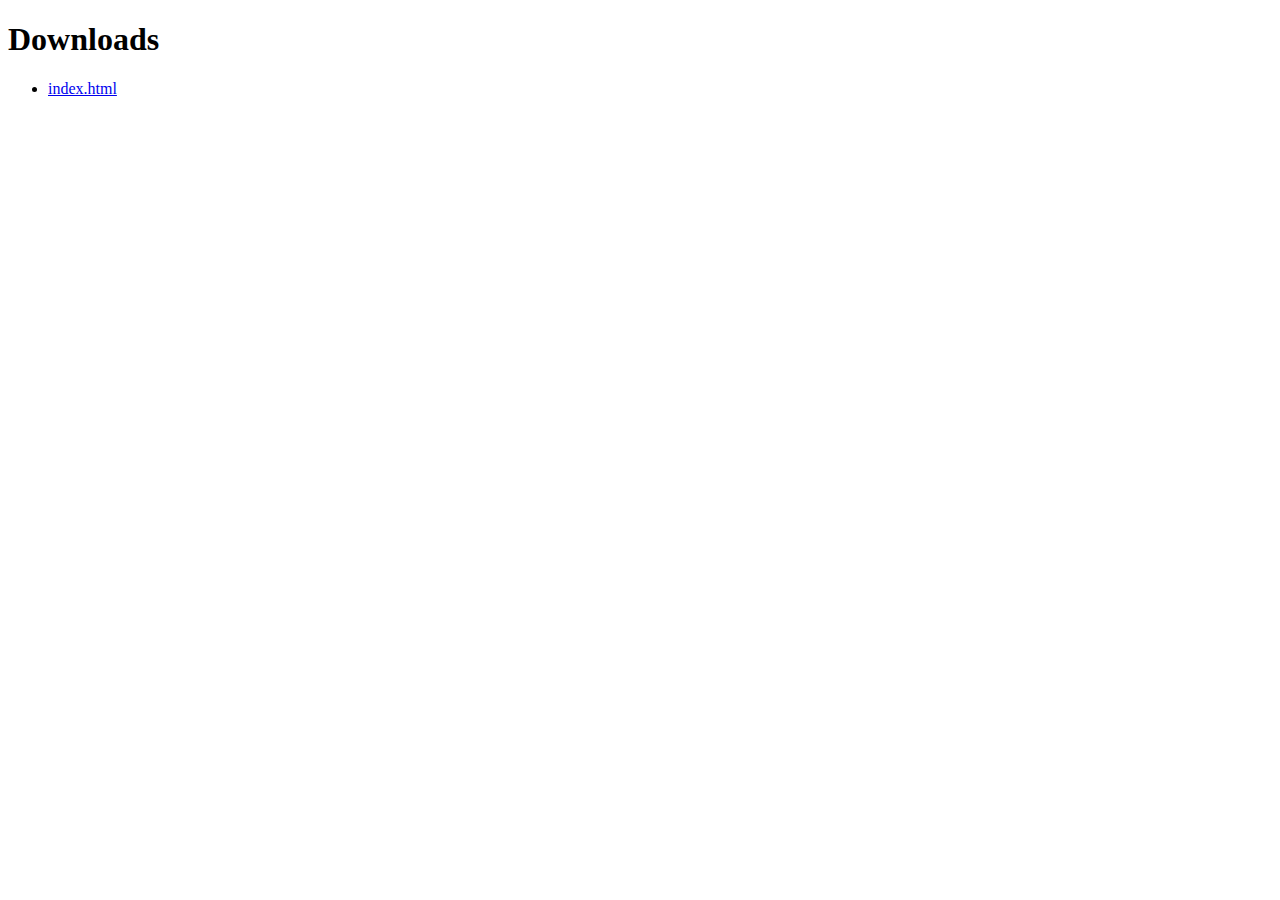
<file: _downloads.html>
<!DOCTYPE html>
<html>
	<head>
		<meta charset="UTF-8">
        <title> Downloads </title>
    </head>
    <body>
        <h1> Downloads </h1>
        <ul>
            <li><a id="http://findmatthew.com/" href="index.html"> index.html </a></li>
        </ul>
    </body>
</html>
</file>
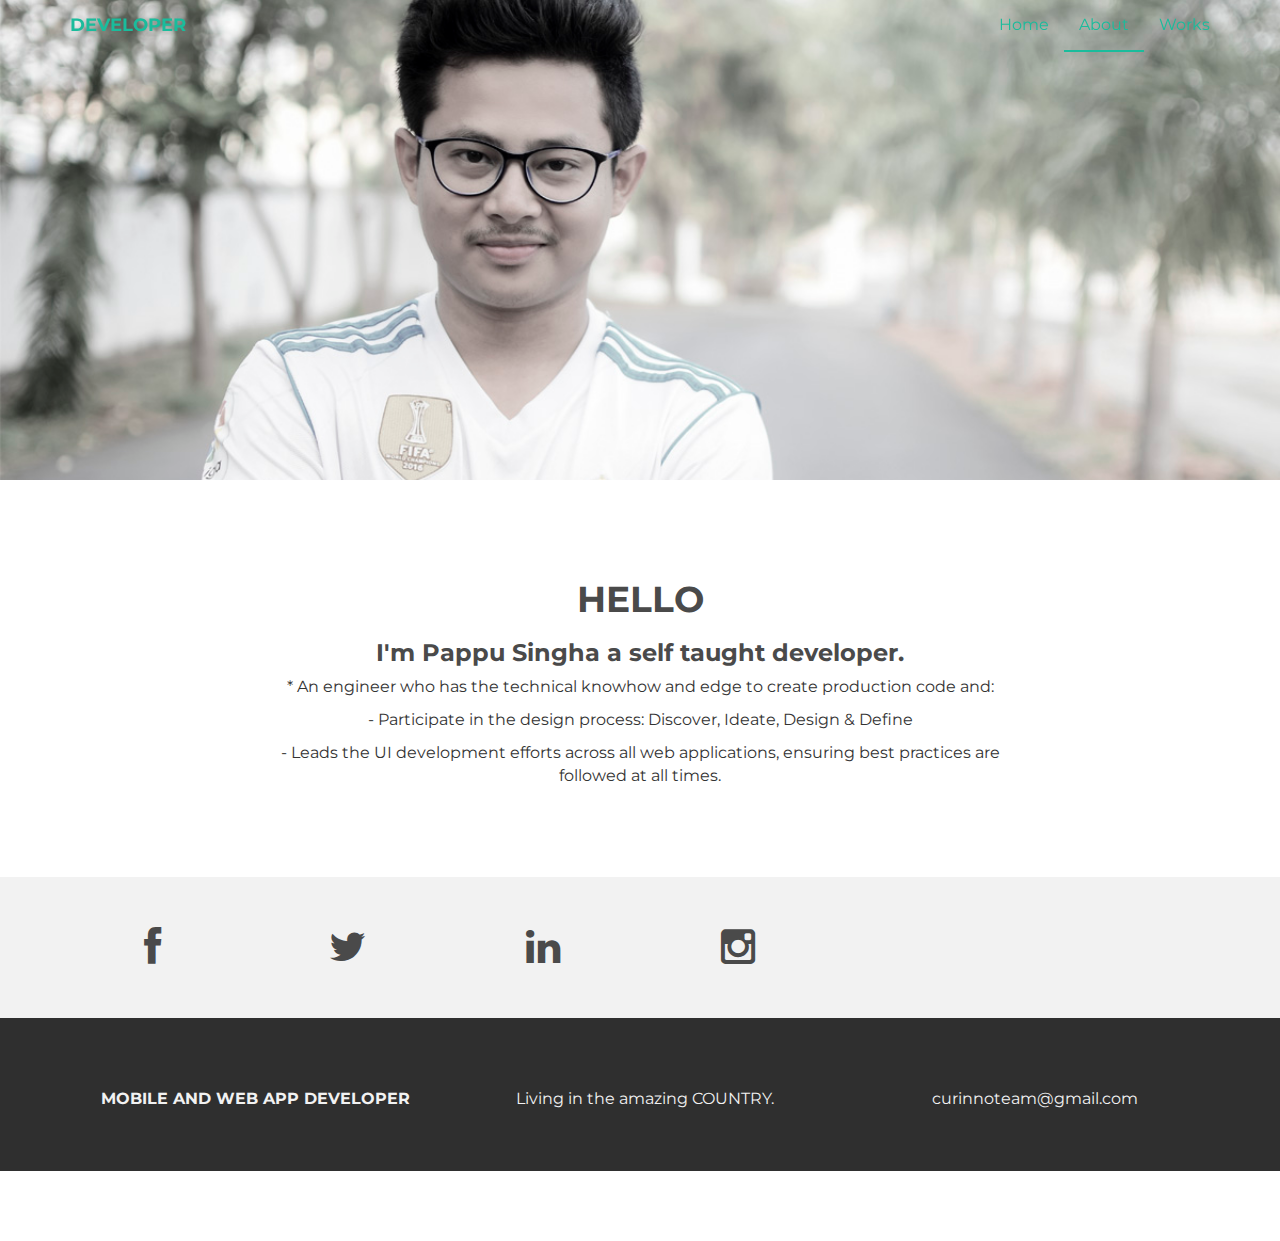
<file: about.html>
<!DOCTYPE html>
<html lang="en">
  <head>
    <meta charset="utf-8">
    <meta http-equiv="X-UA-Compatible" content="IE=edge">
    <meta name="viewport" content="width=device-width, initial-scale=1">
    <meta name="description" content="">
    <meta name="author" content="">
    <link rel="shortcut icon" href="assets/ico/favicon.ico">

    <title>PAPPU SINGHA</title>

    <!-- Bootstrap core CSS -->
    <link href="assets/css/bootstrap.css" rel="stylesheet">

    <!-- Custom styles for this template -->
    <link href="assets/css/style.css" rel="stylesheet">
    <link href="assets/css/font-awesome.min.css" rel="stylesheet">

    <!-- Just for debugging purposes. Don't actually copy this line! -->
    <!--[if lt IE 9]><script src="../../assets/js/ie8-responsive-file-warning.js"></script><![endif]-->

    <!-- HTML5 shim and Respond.js IE8 support of HTML5 elements and media queries -->
    <!--[if lt IE 9]>
      <script src="https://oss.maxcdn.com/libs/html5shiv/3.7.0/html5shiv.js"></script>
      <script src="https://oss.maxcdn.com/libs/respond.js/1.4.2/respond.min.js"></script>
    <![endif]-->
  </head>

  <body>

    <!-- Static navbar -->
    <div class="navbar navbar-default navbar-fixed-top" role="navigation">
      <div class="container">
        <div class="navbar-header">
          <button type="button" class="navbar-toggle" data-toggle="collapse" data-target=".navbar-collapse">
            <span class="sr-only">Toggle navigation</span>
            <span class="icon-bar"></span>
            <span class="icon-bar"></span>
            <span class="icon-bar"></span>
          </button>
          <a class="navbar-brand" href="index.html">DEVELOPER</a>
        </div>
        <div class="navbar-collapse collapse">
          <ul class="nav navbar-nav navbar-right">
            <li><a href="index.html">Home</a></li>
            <li class="active"><a href="about.html">About</a></li>
            <li><a href="index.html#works">Works</a></li>
          </ul>
        </div><!--/.nav-collapse -->
      </div>
    </div>


	<div id="aboutwrap">
	    <div class="container">
			<div class="row">
				<div class="col-lg-6 col-lg-offset-3">
				</div>
			</div><! --/row -->
	    </div> <!-- /container -->
	</div><! --/aboutwrap -->

	<div class="container">
		<div class="row centered mt mb">
			<div class="col-lg-8 col-lg-offset-2">
				<h1>HELLO</h1>
          <h3>I'm Pappu Singha a self taught developer.</h3>
          <p>* An engineer who has the technical knowhow and edge to create production code and:</p>
          <p>- Participate in the design process: Discover, Ideate, Design & Define</p>
          <p>- Leads the UI development efforts across all web applications, ensuring best practices are followed at all times.</p>
			</div>

		</div><! --/row -->
	</div><! --/container -->

	<div id="social" >
		<div class="container">
			<div class="row centered">
        <div class="col-lg-2">
					<a href="http://facebook.com/dip.pappu"><i class="fa fa-facebook"></i></a>
				</div>
				<div class="col-lg-2">
					<a href="http://twitter.com/dipmeiteipappu1"><i class="fa fa-twitter"></i></a>
				</div>
				<div class="col-lg-2">
					<a href="http://linkedin.com/in/pappu-singha-677b95112"><i class="fa fa-linkedin"></i></a>
				</div>
				<div class="col-lg-2">
					<a href="http://instagram.com/dipmeitei"><i class="fa fa-instagram"></i></a>
				</div>

			</div><! --/row -->
		</div><! --/container -->
	</div><! --/social -->

	<div id="footerwrap">
		<div class="container">
			<div class="row centered">
				<div class="col-lg-4">
					<p><b>MOBILE AND WEB APP DEVELOPER</b></p>
				</div>

				<div class="col-lg-4">
					<p>Living in the amazing COUNTRY.</p>
				</div>
				<div class="col-lg-4">
					<p>curinnoteam@gmail.com</p>
				</div>

			</div>

		</div>
	</div><! --/footerwrap -->



    <!-- Bootstrap core JavaScript
    ================================================== -->
    <!-- Placed at the end of the document so the pages load faster -->
    <script src="https://ajax.googleapis.com/ajax/libs/jquery/1.11.0/jquery.min.js"></script>
    <script src="assets/js/bootstrap.min.js"></script>
  </body>
</html>
</file>
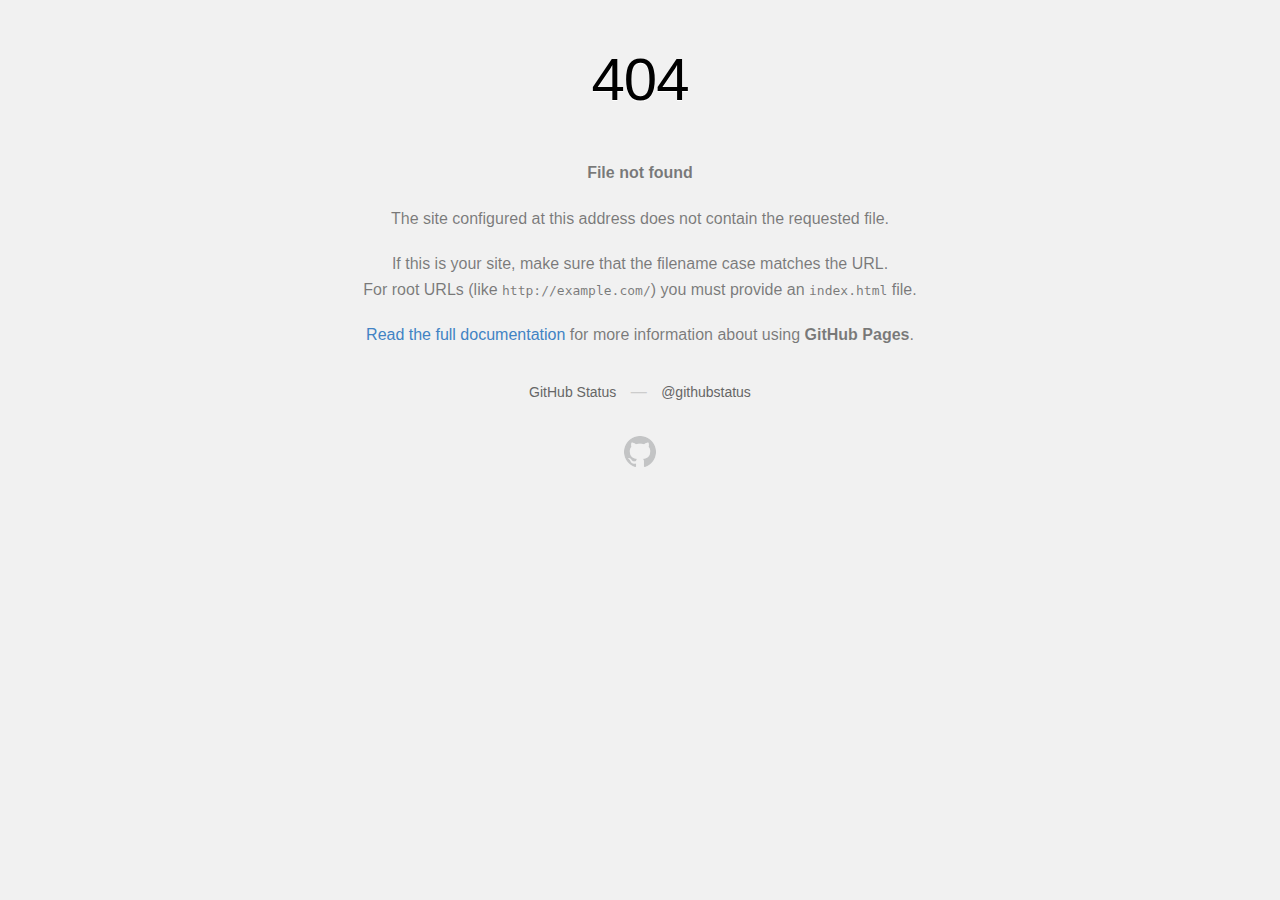
<file: img/filler.jpg.html>
<!DOCTYPE html>
<html>
  <head>
    <meta http-equiv="Content-type" content="text/html; charset=utf-8">
    <meta http-equiv="Content-Security-Policy" content="default-src 'none'; style-src 'unsafe-inline'; img-src data:; connect-src 'self'">
    <title>Page not found &middot; GitHub Pages</title>
    <style type="text/css" media="screen">
      body {
        background-color: #f1f1f1;
        margin: 0;
        font-family: "Helvetica Neue", Helvetica, Arial, sans-serif;
      }

      .container { margin: 50px auto 40px auto; width: 600px; text-align: center; }

      a { color: #4183c4; text-decoration: none; }
      a:hover { text-decoration: underline; }

      h1 { width: 800px; position:relative; left: -100px; letter-spacing: -1px; line-height: 60px; font-size: 60px; font-weight: 100; margin: 0px 0 50px 0; text-shadow: 0 1px 0 #fff; }
      p { color: rgba(0, 0, 0, 0.5); margin: 20px 0; line-height: 1.6; }

      ul { list-style: none; margin: 25px 0; padding: 0; }
      li { display: table-cell; font-weight: bold; width: 1%; }

      .logo { display: inline-block; margin-top: 35px; }
      .logo-img-2x { display: none; }
      @media
      only screen and (-webkit-min-device-pixel-ratio: 2),
      only screen and (   min--moz-device-pixel-ratio: 2),
      only screen and (     -o-min-device-pixel-ratio: 2/1),
      only screen and (        min-device-pixel-ratio: 2),
      only screen and (                min-resolution: 192dpi),
      only screen and (                min-resolution: 2dppx) {
        .logo-img-1x { display: none; }
        .logo-img-2x { display: inline-block; }
      }

      #suggestions {
        margin-top: 35px;
        color: #ccc;
      }
      #suggestions a {
        color: #666666;
        font-weight: 200;
        font-size: 14px;
        margin: 0 10px;
      }

    </style>
  </head>
  <body>

    <div class="container">

      <h1>404</h1>
      <p><strong>File not found</strong></p>

      <p>
        The site configured at this address does not
        contain the requested file.
      </p>

      <p>
        If this is your site, make sure that the filename case matches the URL.<br>
        For root URLs (like <code>http://example.com/</code>) you must provide an
        <code>index.html</code> file.
      </p>

      <p>
        <a href="https://help.github.com/pages/">Read the full documentation</a>
        for more information about using <strong>GitHub Pages</strong>.
      </p>

      <div id="suggestions">
        <a href="https://status.github.com">GitHub Status</a> &mdash;
        <a href="https://twitter.com/githubstatus">@githubstatus</a>
      </div>

      <a href="/" class="logo logo-img-1x">
        <img width="32" height="32" title="" alt="" src="[data-uri]">
      </a>

      <a href="/" class="logo logo-img-2x">
        <img width="32" height="32" title="" alt="" src="[data-uri]">
      </a>
    </div>
  </body>
</html>
</file>
<file: assets/css/style.css>
/*
 * Author: Carlos Alvarez
 * URL: http://Alvarez.is
 *
 * Project Name: NYC Design
 * Version: 1.0
 * Date: 04-20-2014
 * URL:
 */


/* ==========================================================================
   Base Styles, Bootstrap Modifications & Fonts Import
   ========================================================================== */

@import url(http://fonts.googleapis.com/css?family=Montserrat:400,700);


::-moz-selection {
    background: #f2c2c9;
    color: #a4003a;
    text-shadow: none;
}

::selection {
    background: #16a085;
    color: #a4003a;
    text-shadow: none;
}

/*
 * A better looking default horizontal rule
 */

 hr {
    display: block;
    height: 1px;
    border: 0;
    border-top: 1px solid #ccc;
    margin: 1em 0;
    padding: 0;
}

.centered {
	text-align: center
}

.mt {
	margin-top: 80px;
}

.mb {
	margin-bottom: 80px;
}

/* ==========================================================================
   General styles
   ========================================================================== */


body {
    font-family: 'Montserrat', sans-serif;
    font-weight: 400;
    font-size: 16px;

    -webkit-font-smoothing: antialiased;
    -webkit-overflow-scrolling: touch;
}

h1, h2, h3, h4, h5, h6 {
	font-weight: 700;
    color: #4a4a4a;
}


.navbar-brand {
	font-weight: 700;
}

.navbar-default .navbar-brand {
	color: #1abc9c;
}

.navbar-default {
	background-color: transparent;
	border-color: transparent;
}

.navbar-default .navbar-nav > .active > a, .navbar-default .navbar-nav > .active > a:hover, .navbar-default .navbar-nav > .active > a:focus {
	color: #1abc9c;
	background-color: transparent;
	border-bottom: 2px solid #1abc9c
}

.navbar-default .navbar-nav > li > a {
	color: #1abc9c;
}

/* ==========================================================================
   Wrap Sections
   ========================================================================== */

#headerwrap {
	background: url(../img/back.jpg) no-repeat center top;
	margin-top: -70px;
	padding-top: 250px;
	text-align:center;
	background-attachment: relative;
	background-position: center center;
	min-height: 650px;
	width: 100%;

    -webkit-background-size: 100%;
    -moz-background-size: 100%;
    -o-background-size: 100%;
    background-size: 100%;

    -webkit-background-size: cover;
    -moz-background-size: cover;
    -o-background-size: cover;
    background-size: cover;
}

#headerwrap h1 {
	color:#ffffff;
	padding-top: 10px;
	padding-bottom: 20px;
	letter-spacing: 4px;
	font-size: 80px;
	font-weight: bold;
}

#headerwrap h4 {
	font-weight: 400;
	color: #ffffff
}

#social {
	padding-top: 50px;
	padding-bottom: 50px;
	background-color: #f2f2f2;
}

#social i {
	font-size: 40px;
	color: #4a4a4a
}

#social i:hover {
	color: #1abc9c
}

#footerwrap {
	padding-top: 70px;
	padding-bottom: 50px;
	background-color: #2f2f2f;
}

#footerwrap p {
	color: #f2f2f2;
	margin-left: 10px;
}

#workwrap {
	background: url(../img/work.jpg) no-repeat center top;
	margin-top: -70px;
	padding-top: 250px;
	text-align:center;
	background-attachment: relative;
	background-position: center center;
	min-height: 650px;
	width: 100%;

    -webkit-background-size: 100%;
    -moz-background-size: 100%;
    -o-background-size: 100%;
    background-size: 100%;

    -webkit-background-size: cover;
    -moz-background-size: cover;
    -o-background-size: cover;
    background-size: cover;
}

#workwrap h1 {
	color:#ffffff;
	padding-top: 10px;
	padding-bottom: 20px;
	letter-spacing: 4px;
	font-size: 80px;
	font-weight: bold;
}

#workwrap h4 {
	font-weight: 400;
	color: #ffffff
}

#aboutwrap {
	background: url(../img/about.jpg) no-repeat center top;
	margin-top: -70px;
	padding-top: 250px;
	text-align:center;
	background-attachment: relative;
	background-position: center center;
	min-height: 550px;
	width: 100%;

    -webkit-background-size: 100%;
    -moz-background-size: 100%;
    -o-background-size: 100%;
    background-size: 100%;

    -webkit-background-size: cover;
    -moz-background-size: cover;
    -o-background-size: cover;
    background-size: cover;
}


#sworkwrap {
	background: url(../img/res.jpg) no-repeat center top;
	margin-top: -70px;
	padding-top: 250px;
	text-align:center;
	background-attachment: relative;
	background-position: center center;
	min-height: 650px;
	width: 100%;

    -webkit-background-size: 100%;
    -moz-background-size: 100%;
    -o-background-size: 100%;
    background-size: 100%;

    -webkit-background-size: cover;
    -moz-background-size: cover;
    -o-background-size: cover;
    background-size: cover;
}

#sworkwrap h1 {
	color:#ffffff;
	padding-top: 10px;
	padding-bottom: 20px;
	letter-spacing: 4px;
	font-size: 80px;
	font-weight: bold;
}

#sworkwrap h4 {
	font-weight: 400;
	color: #ffffff
}




/* Gallery */
.gallery {
	margin-top: 30px;
}

.gallery img:hover {
	opacity: 0.4;
}
</file>
